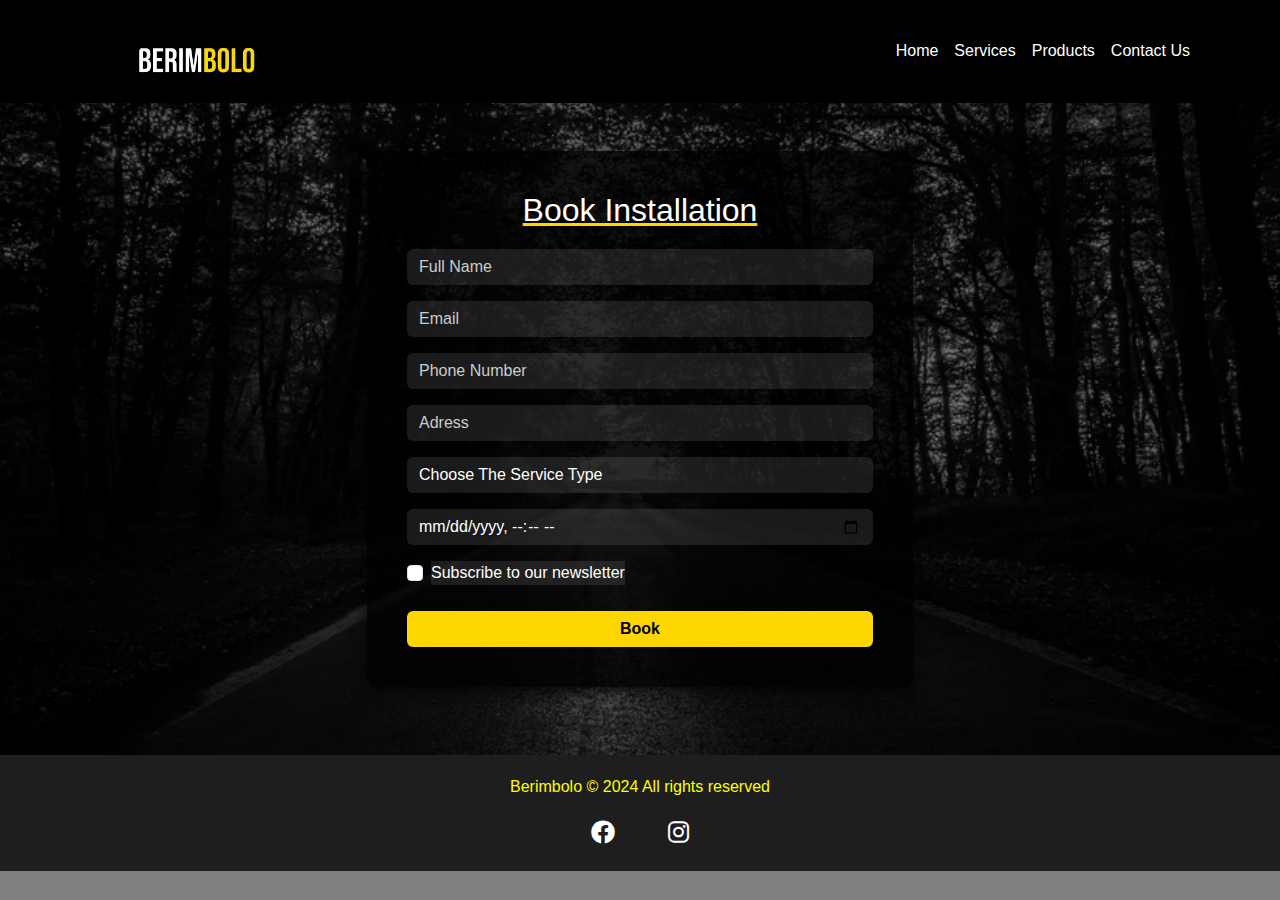
<file: BERIMBOLOV0.1/book-installation.html>
<!DOCTYPE html>
<html lang="en">
<head>
    <meta charset="UTF-8">
    <meta name="viewport" content="width=device-width, initial-scale=1.0">
    <link rel="stylesheet" href="./css/bootstrap.min.css">
    <link rel="stylesheet" href="./css/hom-style.css">
    <link rel="stylesheet" href="./css/contactus-style.css">
    <link href="https://cdnjs.cloudflare.com/ajax/libs/font-awesome/6.0.0/css/all.min.css" rel="stylesheet">
    <title>BERIMBOLO</title>
</head>
<body>

    <nav class="navbar navbar-expand-lg navbar-light bg-black">
        <div class="container">
          <a href="index.html"><img src="./imgs/BERIMBOLO logo.png" alt="BERIMBOLO_logo" width="250"></a>
          <button class="navbar-toggler" type="button" data-bs-toggle="collapse" data-bs-target="#navbarSupportedContent" aria-controls="navbarSupportedContent" aria-expanded="false" aria-label="Toggle navigation">
            <span class="navbar-toggler-icon"></span>
          </button>
    
          <div class="collapse navbar-collapse" id="navbarSupportedContent">
            <ul class="navbar-nav ms-auto">
              <li class="nav-item">
                <a class="nav-link navi nav-hover" href="index.html">Home</a>
              </li>
              <li class="nav-item">
                <a class="nav-link navi nav-hover" href="services.html">Services</a>
              </li>
              <li class="nav-item">
                <a class="nav-link navi nav-hover" href="products.html">Products</a>
              </li>
              <li class="nav-item">
                <a class="nav-link navi nav-hover" href="contact.html">Contact Us</a>
              </li>
            </ul>
          </div>
        </div>
      </nav>

      <section class="py-5">
        <div class="container">
          <div class="row justify-content-center">
            <div class="col-lg-6 col-md-8 col-sm-12">
              <div class="contact-container">
                <h1 class="text-center">Book Installation</h1>
                <form>
                  <div class="mb-3">
                    <input type="text" class="form-control" placeholder="Full Name">
                  </div>
                  <div class="mb-3">
                    <input type="email" class="form-control" placeholder="Email">
                  </div>
                  <div class="mb-3">
                    <input type="text" class="form-control" placeholder="Phone Number">
                  </div>
                  <div class="mb-3">
                    <input type="text" class="form-control" placeholder="Adress">
                  </div>
                  <div class="mb-3">
                    <select id="options" name="choice" required class="mb-3 form-control">
                      <option value="" disabled selected>Choose The Service Type <span><i class="fa-solid fa-caret-down"></i></span></option>
                      <option value="option1">Small Business</option>
                      <option value="option2">Houses</option>
                    </select>
                  </div>
                  <div class="mb-3">
                    <input type="datetime-local" name="" id="" class="form-control">
                  </div>
                  <div class="form-check mb-3">
                    <input type="checkbox" class="form-check-input" id="newsletter">
                    <label class="form-check-label" for="newsletter">Subscribe to our newsletter</label>
                  </div>


                  <button type="submit" class="btn btn-send">Book</button>
                </form>
              </div>
            </div>
          </div>
        </div>
      </section>

      <footer class="text-align: center; padding: 20px; background-color: #333; color: white;">
        <p>Berimbolo © 2024 All rights reserved</p>
        <a href="#" target="_blank" class="social-icon">
          <i class="fa-brands fa-facebook"></i>
        </a>
        <a href="#" target="_blank" class="social-icon">
          <i class="fa-brands fa-x-twitter"></i>
        </a>
        <a href="#" target="_blank" class="social-icon">
          <i class="fa-brands fa-instagram"></i>
        </a>
    
        </div>
      </footer>
    
</body>
</html>
</file>
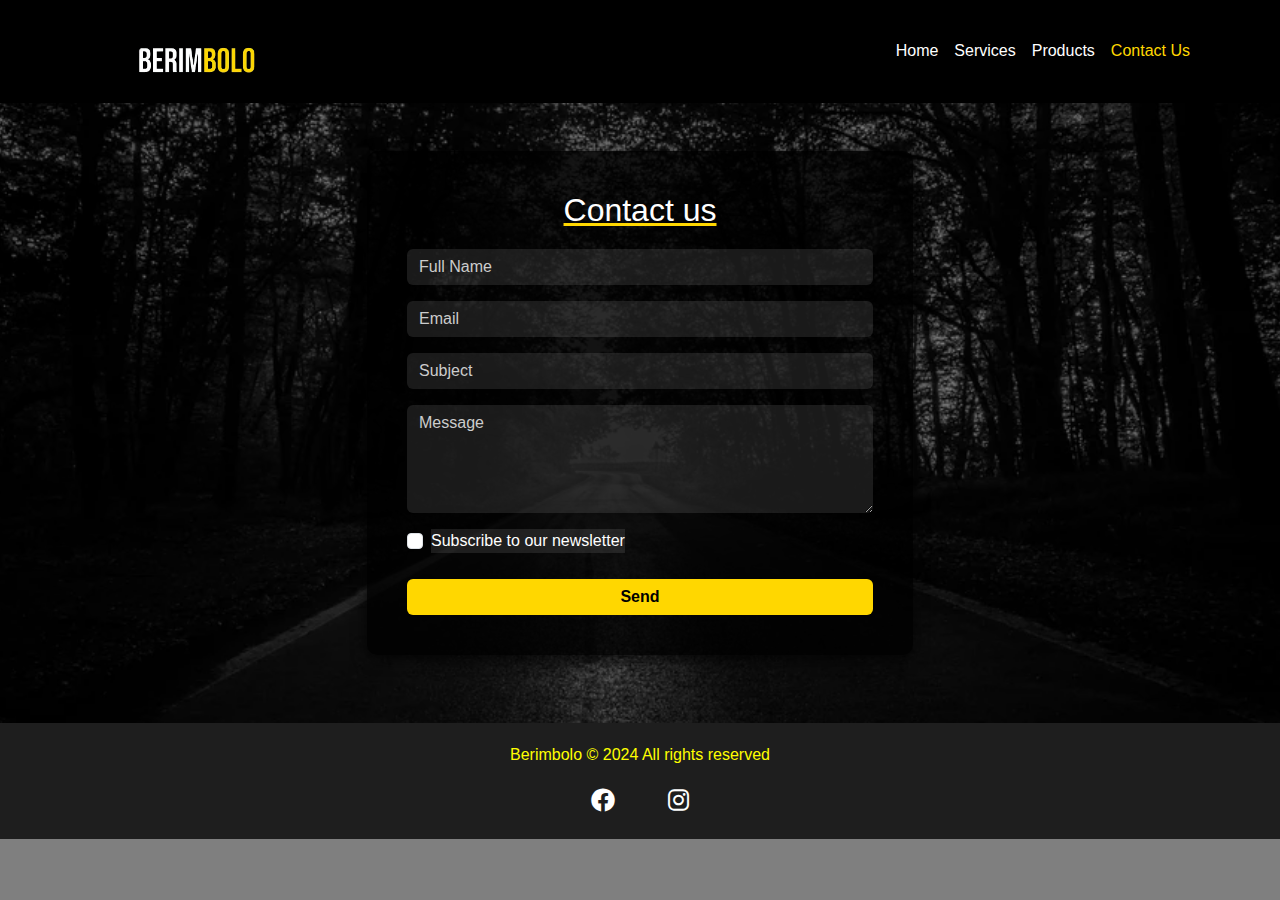
<file: BERIMBOLOV0.1/contact.html>
<!DOCTYPE html>
<html lang="en">
<head>
  <meta charset="UTF-8">
  <meta name="viewport" content="width=device-width, initial-scale=1.0">
  <title>BERIMBOLO</title>

    <link rel="stylesheet" href="./css/bootstrap.min.css">
    <link rel="stylesheet" href="./css/hom-style.css">
    <link rel="stylesheet" href="./css/contactus-style.css">
    <head>
      <link href="https://cdnjs.cloudflare.com/ajax/libs/font-awesome/6.0.0/css/all.min.css" rel="stylesheet">
    </head>
    
   
</head>
<body>


    <nav class="navbar navbar-expand-lg navbar-light bg-black">
        <div class="container">
         <a href="index.html"> <img src="./imgs/BERIMBOLO logo.png" alt="BERIMBOLO_logo" width="250"></a>
          <button class="navbar-toggler" type="button" data-bs-toggle="collapse" data-bs-target="#navbarSupportedContent" aria-controls="navbarSupportedContent" aria-expanded="false" aria-label="Toggle navigation">
            <span class="navbar-toggler-icon"></span>
          </button>
    
          <div class="collapse navbar-collapse" id="navbarSupportedContent">
            <ul class="navbar-nav ms-auto">
              <li class="nav-item">
                <a class="nav-link navi nav-hover" href="index.html">Home</a>
              </li>
              <li class="nav-item">
                <a class="nav-link navi nav-hover" href="services.html">Services</a>
              </li>
              <li class="nav-item">
                <a class="nav-link navi nav-hover" href="products.html">Products</a>
              </li>
              <li class="nav-item">
                <a class="nav-link navi nav-hover active" href="contact.html">Contact Us</a>
              </li>
            </ul>
          </div>
        </div>
      </nav>
  <!-- Contact Form Section -->
  <section class="py-5">
    <div class="container">
      <div class="row justify-content-center">
        <div class="col-lg-6 col-md-8 col-sm-12">
          <div class="contact-container">
            <h1 class="text-center">Contact us</h1>
            <form>
              <div class="mb-3">
                <input type="text" class="form-control" placeholder="Full Name">
              </div>
              <div class="mb-3">
                <input type="email" class="form-control" placeholder="Email">
              </div>
              <div class="mb-3">
                <input type="text" class="form-control" placeholder="Subject">
              </div>
              <div class="mb-3">
                <textarea class="form-control" rows="4" placeholder="Message"></textarea>
              </div>
              <div class="form-check mb-3">
                <input type="checkbox" class="form-check-input" id="newsletter">
                <label class="form-check-label" for="newsletter">Subscribe to our newsletter</label>
              </div>
              <button type="submit" class="btn btn-send">Send</button>
            </form>
          </div>
        </div>
      </div>
    </div>
  </section>

  <!-- Footer -->
  <footer class="text-align: center; padding: 20px; background-color: #333; color: white;">
    <p>Berimbolo © 2024 All rights reserved</p>
    <a href="#" target="_blank" class="social-icon">
      <i class="fa-brands fa-facebook"></i>
    </a>
    <a href="#" target="_blank" class="social-icon">
      <i class="fa-brands fa-x-twitter"></i>
    </a>
    <a href="#" target="_blank" class="social-icon">
      <i class="fa-brands fa-instagram"></i>
    </a>

    </div>
  </footer>

  <script src="https://cdn.jsdelivr.net/npm/bootstrap@5.3.0-alpha3/dist/js/bootstrap.bundle.min.js"></script>
</body>
</html>
</file>
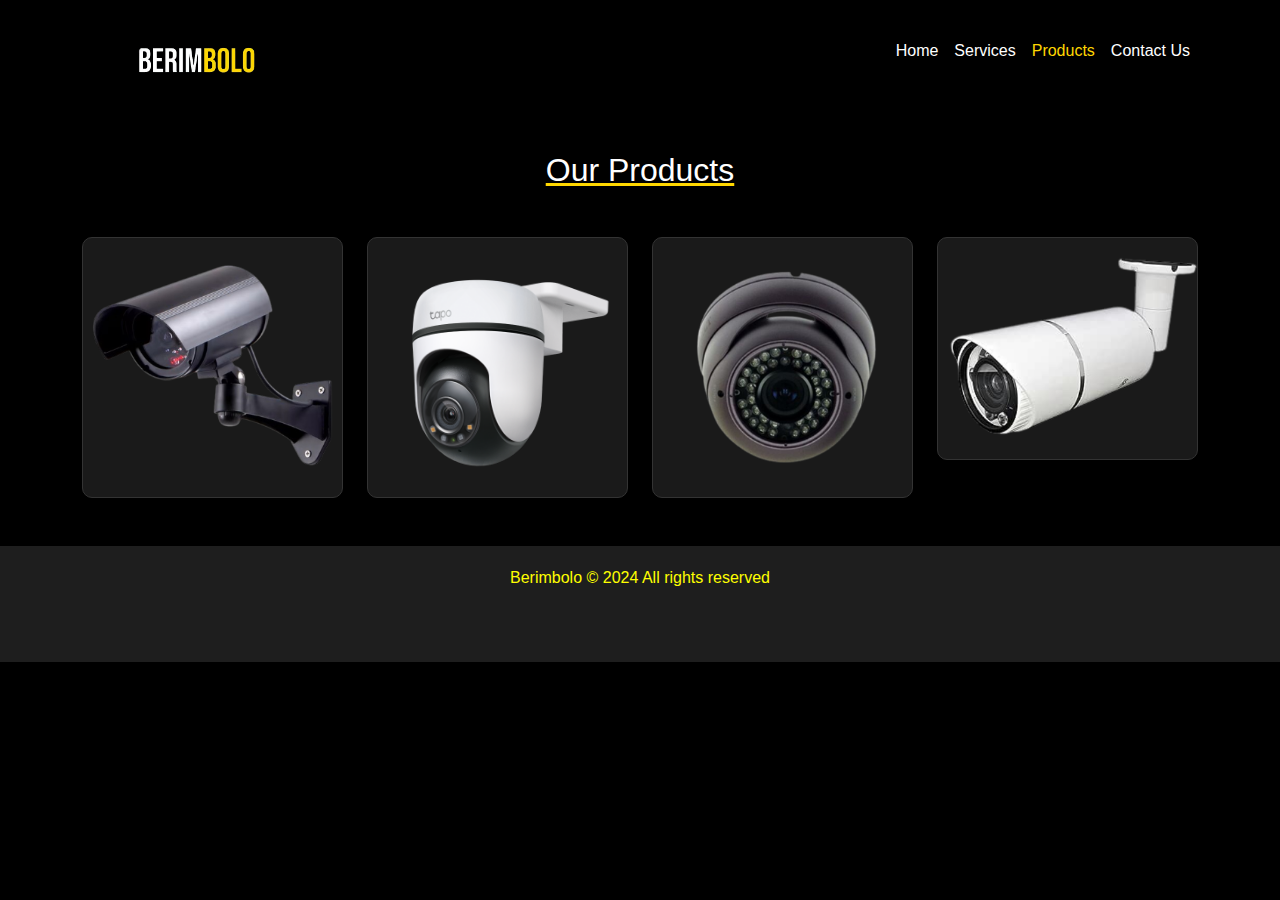
<file: BERIMBOLOV0.1/products.html>
<!DOCTYPE html>
<html lang="en">
<head>
  <meta charset="UTF-8">
  <meta name="viewport" content="width=device-width, initial-scale=1.0">
  <title>BERIMBOLO</title>

<link rel="stylesheet" href="./css/bootstrap.min.css">
  <link rel="stylesheet" href="./css/hom-style.css">
<link rel="stylesheet" href="./css/products-style.css">
</head>
<body>


  <nav class="navbar navbar-expand-lg navbar-light bg-black">
    <div class="container">
      <a href="index.html"><img src="./imgs/BERIMBOLO logo.png" alt="BERIMBOLO_logo" width="250"></a>
      <button class="navbar-toggler" type="button" data-bs-toggle="collapse" data-bs-target="#navbarSupportedContent" aria-controls="navbarSupportedContent" aria-expanded="false" aria-label="Toggle navigation">
        <span class="navbar-toggler-icon"></span>
      </button>

      <div class="collapse navbar-collapse" id="navbarSupportedContent">
        <ul class="navbar-nav ms-auto">
          <li class="nav-item">
            <a class="nav-link navi nav-hover" href="index.html">Home</a>
          </li>
          <li class="nav-item">
            <a class="nav-link navi nav-hover" href="services.html">Services</a>
          </li>
          <li class="nav-item">
            <a class="nav-link navi nav-hover active" href="products.html">Products</a>
          </li>
          <li class="nav-item">
            <a class="nav-link navi nav-hover" href="contact.html">Contact Us</a>
          </li>
        </ul>
      </div>
    </div>
  </nav>

  <div class="container my-5">
    <h1 class="text-center">Our Products</h1>
    <div class="row g-4 mt-4">
      <!-- Product 1 -->
      <div class="col-md-6 col-lg-3">
        <div class="product-card">
          <img src="./imgs/Products/bcn.png" alt="Camera 1">
          <div class="product-info">
            <h2>Soney A-300</h2>
            <p>hs-t012aa, ahd 1080p, security camera, 2.0 megapixel - black</p>
            <p class="price">129.99$</p>
          </div>
        </div>
      </div>
      <!-- Product 2 -->
      <div class="col-md-6 col-lg-3">
        <div class="product-card">
          <img src="./imgs/Products/Tapo_C500_EU_2.0_overview_2406_English_01_normal_20240620075822n.png" alt="Camera 2">
          <div class="product-info">
            <h2>Tapo</h2>
            <p>hs-t012aa, ahd 1080p, security camera, 2.0 megapixel - white</p>
            <p class="price">149.99$</p>
          </div>
        </div>
      </div>
      <!-- Product 3 -->
      <div class="col-md-6 col-lg-3">
        <div class="product-card">
          <img src="./imgs/Products/download.png" alt="Camera 3">
          <div class="product-info">
            <h2>Soney A-350</h2>
            <p>hs-t012aa, ahd 1080p, security camera, 2.0 megapixel - black</p>
            <p class="price">139.99$</p>
          </div>
        </div>
      </div>
      <!-- Product 4 -->
      <div class="col-md-6 col-lg-3">
        <div class="product-card">
          <img src="./imgs/Products/gg.png" alt="Camera 4">
          <div class="product-info">
            <h2>Camera 4</h2>
            <p>Description of Camera 4</p>
            <p class="price">159.99$</p>
          </div>
        </div>

      </div>
    </div>
  </div>
  <footer class="text-align: center; padding: 20px; background-color: #333; color: black;">
    <p>Berimbolo © 2024 All rights reserved</p>
    <a href="#" target="_blank" class="social-icon">
      <i class="fa-brands fa-facebook"></i>
    </a>
    <a href="#" target="_blank" class="social-icon">
      <i class="fa-brands fa-x-twitter"></i>
    </a>
    <a href="#" target="_blank" class="social-icon">
      <i class="fa-brands fa-instagram"></i>
    </a>

    </div>
  </footer>
  <script src="./js/bootstrap.bundle.js"></script>
</body>
</html>
</file>
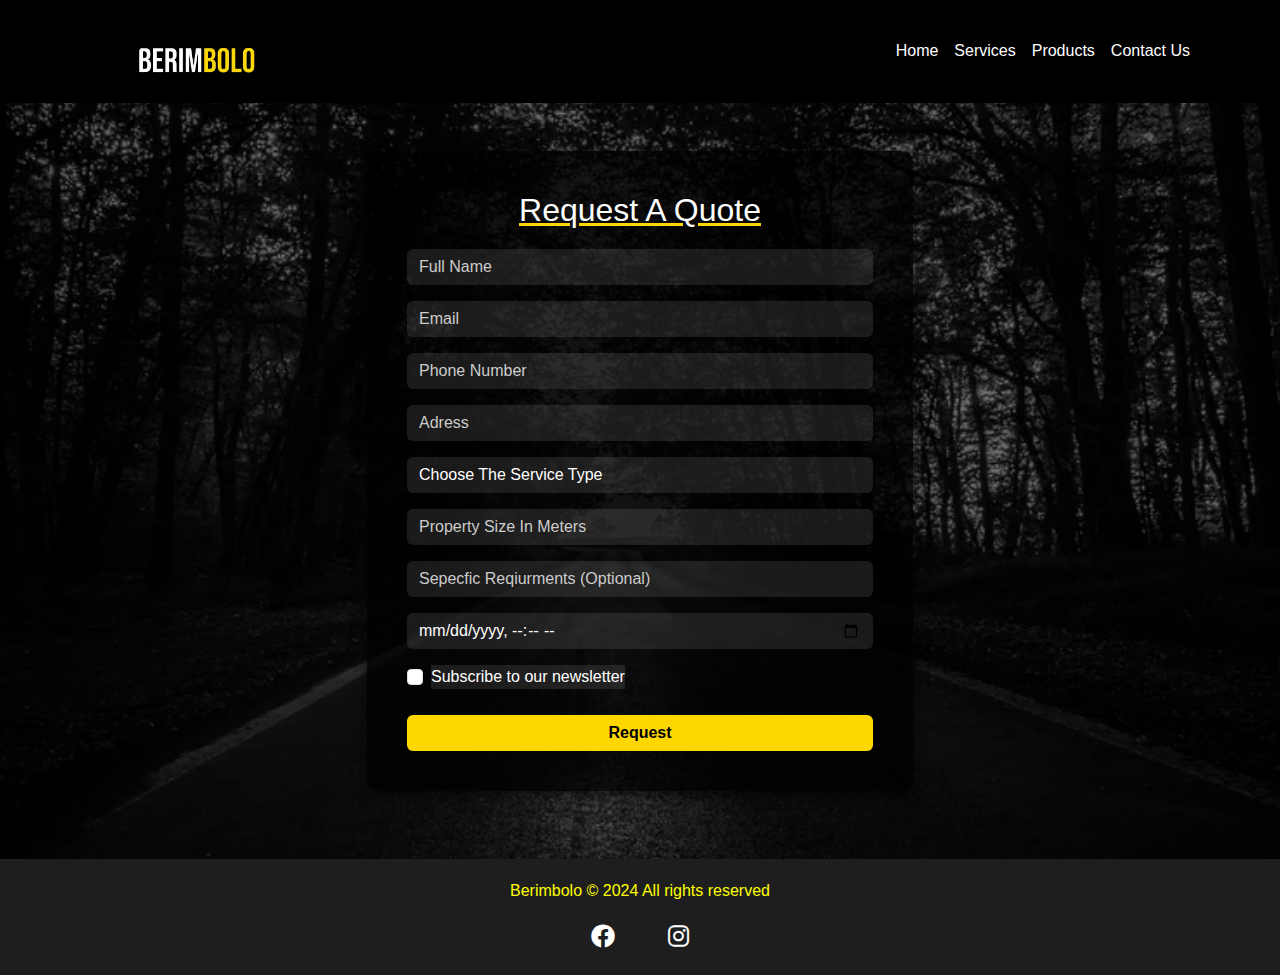
<file: BERIMBOLOV0.1/quote.html>
<!DOCTYPE html>
<html lang="en">
<head>
    <meta charset="UTF-8">
    <meta name="viewport" content="width=device-width, initial-scale=1.0">
    <link rel="stylesheet" href="./css/bootstrap.min.css">
    <link rel="stylesheet" href="./css/hom-style.css">
    <link rel="stylesheet" href="./css/contactus-style.css">
    <link href="https://cdnjs.cloudflare.com/ajax/libs/font-awesome/6.0.0/css/all.min.css" rel="stylesheet">
    <title>BERIMBOLO</title>
</head>
<body>

    <nav class="navbar navbar-expand-lg navbar-light bg-black">
        <div class="container">
         <a href="index.html"> <img src="./imgs/BERIMBOLO logo.png" alt="BERIMBOLO_logo" width="250"></a>
          <button class="navbar-toggler" type="button" data-bs-toggle="collapse" data-bs-target="#navbarSupportedContent" aria-controls="navbarSupportedContent" aria-expanded="false" aria-label="Toggle navigation">
            <span class="navbar-toggler-icon"></span>
          </button>
    
          <div class="collapse navbar-collapse" id="navbarSupportedContent">
            <ul class="navbar-nav ms-auto">
              <li class="nav-item">
                <a class="nav-link navi nav-hover" href="index.html">Home</a>
              </li>
              <li class="nav-item">
                <a class="nav-link navi nav-hover" href="services.html">Services</a>
              </li>
              <li class="nav-item">
                <a class="nav-link navi nav-hover" href="products.html">Products</a>
              </li>
              <li class="nav-item">
                <a class="nav-link navi nav-hover" href="contact.html">Contact Us</a>
              </li>
            </ul>
          </div>
        </div>
      </nav>

      <section class="py-5">
        <div class="container">
          <div class="row justify-content-center">
            <div class="col-lg-6 col-md-8 col-sm-12">
              <div class="contact-container">
                <h1 class="text-center">Request A Quote</h1>
                <form>
                  <div class="mb-3">
                    <input type="text" class="form-control" placeholder="Full Name">
                  </div>
                  <div class="mb-3">
                    <input type="email" class="form-control" placeholder="Email">
                  </div>
                  <div class="mb-3">
                    <input type="text" class="form-control" placeholder="Phone Number">
                  </div>
                  <div class="mb-3">
                    <input type="text" class="form-control" placeholder="Adress">
                  </div>
                  <div class="mb-3">
                    <select id="options" name="choice" required class="mb-3 form-control">
                      <option value="" disabled selected>Choose The Service Type <span><i class="fa-solid fa-caret-down d-inline-block"></i></span></option>
                      <option value="option1">Small Business</option>
                      <option value="option2">Houses</option>
                    </select>
                    <div>
                        <input type="number" class="form-control d-inline-block" placeholder="Property Size In Meters">
                      </div>
                  </div>
                  <div class="mb-3">
                    <input type="text" name="" id="" class="form-control" placeholder="Sepecfic Reqiurments (Optional)">
                  </div>
                  <div class="mb-3">
                    <input type="datetime-local" name="" id="" class="form-control">
                  </div>
                  <div class="form-check mb-3">
                    <input type="checkbox" class="form-check-input" id="newsletter">
                    <label class="form-check-label" for="newsletter">Subscribe to our newsletter</label>
                  </div>


                  <button type="submit" class="btn btn-send">Request</button>
                </form>
              </div>
            </div>
          </div>
        </div>
      </section>

      <footer class="text-align: center; padding: 20px; background-color: #333; color: white;">
        <p>Berimbolo © 2024 All rights reserved</p>
        <a href="#" target="_blank" class="social-icon">
          <i class="fa-brands fa-facebook"></i>
        </a>
        <a href="#" target="_blank" class="social-icon">
          <i class="fa-brands fa-x-twitter"></i>
        </a>
        <a href="#" target="_blank" class="social-icon">
          <i class="fa-brands fa-instagram"></i>
        </a>
    
        </div>
      </footer>
    
</body>
</html>
</file>
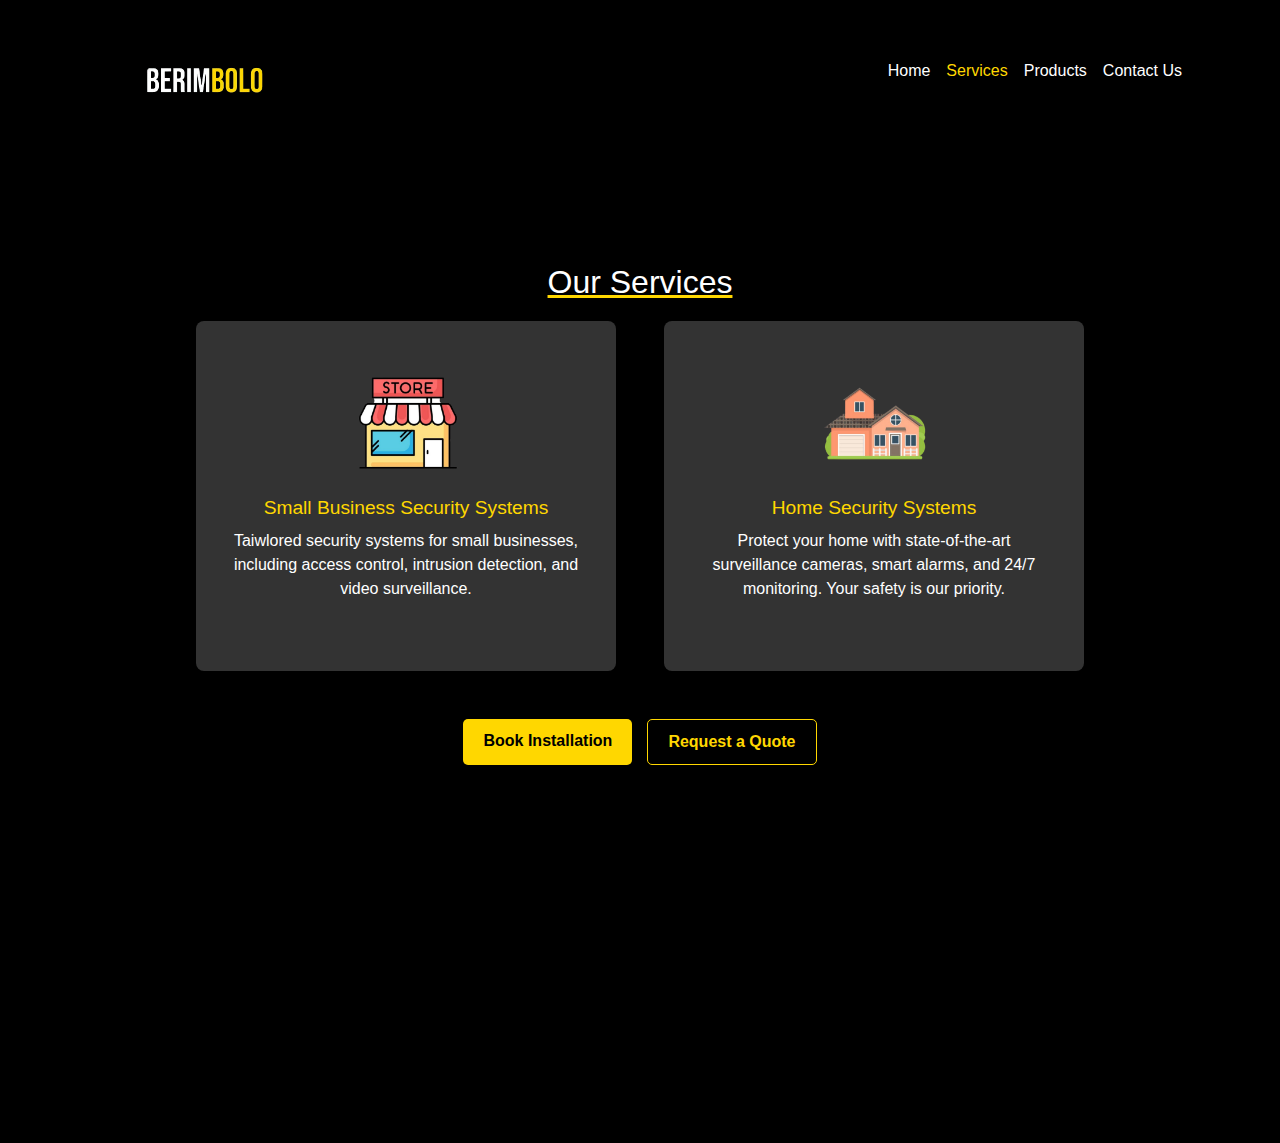
<file: BERIMBOLOV0.1/services.html>
<!DOCTYPE html>
<html lang="en">
<head>
    <meta charset="UTF-8">
    <meta name="viewport" content="width=device-width, initial-scale=1.0">
    <link rel="stylesheet" href="./css/bootstrap.min.css">
    <link rel="stylesheet" href="./css/hom-style.css">
    <link rel="stylesheet" href="./css/services-style.css">
    <title>BERIMBOLO</title>
</head>
<body>
    <nav class="navbar navbar-expand-lg navbar-light bg-black">
        <div class="container">
         <a href="index.html"> <img src="./imgs/BERIMBOLO logo.png" alt="BERIMBOLO_logo" width="250"></a>
          <button class="navbar-toggler" type="button" data-bs-toggle="collapse" data-bs-target="#navbarSupportedContent" aria-controls="navbarSupportedContent" aria-expanded="false" aria-label="Toggle navigation">
            <span class="navbar-toggler-icon"></span>
          </button>
    
          <div class="collapse navbar-collapse" id="navbarSupportedContent">
            <ul class="navbar-nav ms-auto">
              <li class="nav-item">
                <a class="nav-link navi nav-hover" href="index.html">Home</a>
              </li>
              <li class="nav-item">
                <a class="nav-link navi nav-hover active" href="services.html">Services</a>
              </li>
              <li class="nav-item">
                <a class="nav-link navi nav-hover" href="products.html">Products</a>
              </li>
              <li class="nav-item">
                <a class="nav-link navi nav-hover" href="contact.html">Contact Us</a>
              </li>
            </ul>
          </div>
        </div>
      </nav>

      <main>
        

  <div class="container">
    <h1>Our Services</h1>
    <div class="row gap-5 justify-content-center">
      <!-- Card 1 -->
      <div class="col-lg-5">
        <img src="./imgs/Services/depositphotos_358692326-stock-illustration-convenience-store-rgb-color-icon-removebg-preview.png" alt="Small Business Icon" class="img-fluid h-50">
        <h2>Small Business Security Systems</h2>
        <p>Taiwlored security systems for small businesses, including access control, intrusion detection, and video surveillance.</p>
      </div>
      <!-- Card 2 -->
      <div class="col-lg-5">
        <img src="./imgs/Services/istockphoto-1207021262-612x612-removebg-preview.png" alt="Home Security Icon" class="img-fluid h-50">
        <h2>Home Security Systems</h2>
        <p>Protect your home with state-of-the-art surveillance cameras, smart alarms, and 24/7 monitoring. Your safety is our priority.</p>
      </div>
    </div>

      <div class="buttons m-5">
        <a href="book-installation.html" class="btn-yellow">Book Installation</a>
        <a href="quote.html" class="btn-black">Request a Quote</a>
      </div>



 


  <script src="./js/bootstrap.bundle.js"></script>

          
          
      </main>

      
</body>
</html>
</file>
<file: BERIMBOLOV0.1/css/hom-style.css>
body{
    background-color: black;
    color: white;
}

.navi{
    color: white;
}



.nav-link.active {
    color: #FFD700 !important; 
  }

.nav-item.active {
    color: #FFD700 !important; 
  }

 
.nav-link:hover {
    color: #FFD700; 
  }

  header {
    position: relative;
    display: flex;
    background: 
      linear-gradient(to right, rgba(0, 0, 0, 0.5), rgba(0, 0, 0, 0.5)),
      url("../imgs/IK10-removebg-preview.png");
    background-size: cover;
    background-position: center; 
    height: 60vh;
    width: 80%;
    margin: 0 auto;
    text-align: center;
    justify-content: center;
    align-items: center;
    margin-bottom: 50px;
  }

.tag{
    position: absolute;
    top: 67%; 
    left: 50%; 
    transform: translate(-50%, -50%);
    font-size: 20px;
    color: white;
    
}

span{
    color: #FFD700;
}

.btn-book{
    background-color: #FFD700;
}

.btn-book:hover{
    background-color: #f7dd48;
    color: black;
}

.btn-req{
    background: transparent;
    border:solid 1px #FFD700;
    color: white;
}

.btn-req:hover{
    background-color: #FFD700;
    color: black;
}

.btn{
    margin-top: 10px;
    margin-right: 15px;
}

body {
  font-family: Arial, sans-serif;
  background: #000;
  color: #fff;
}

.slider{
  width: 400px;
  max-width: 100vw;
  height: 400px;
  margin: auto;
  position: relative;
  overflow: hidden;
}
.slider .list{
  position: absolute;
  width: max-content;
  height: 100%;
  left: 0;
  top: 0;
  display: flex;
  transition: 1s;
}
.slider .list img{
  width: 400px;
  max-width: 100vw;
  height: 100%;
  object-fit: cover;
}
.slider .buttons{
  position: absolute;
  top: 45%;
  left: 5%;
  width: 90%;
  display: flex;
  justify-content: space-between;
}
.slider .buttons button{
  width: 50px;
  height: 50px;
  border-radius: 50%;
  background-color: #FFD700;
  color: black;
  border: none;
  font-family: monospace;
  font-weight: bold;
}
.slider .dots{
  position: absolute;
  bottom: 10px;
  left: 0;
  color: #FFD700;
  width: 100%;
  margin: 0;
  padding: 0;
  display: flex;
  justify-content: center;
}
.slider .dots li{
  list-style: none;
  width: 10px;
  height: 10px;
  background-color: #FFD700;
  margin: 10px;
  border-radius: 20px;
  transition: 0.5s;
  cursor: pointer;
}
.slider .dots li.active{
  width: 30px;
}
@media screen and (max-width: 768px){
  .slider{
      height: 400px;
  }
}

.products-btn{
  text-align: center;
}

  footer {
    background-color: #1E1E1E !important;
    color: yellow !important;
    padding: 20px;
    text-align: center;
    margin-top: 20px;
  }
  .social-icon {
    margin: 0 10px;
    text-decoration: none;
    color: white;
    font-size: 24px;
    transition: color 0.3s ease, transform 0.3s ease;
  }
  .social-icon:hover {
    color: #FFD700; 
    transform: scale(1.2);
  }

  .buttons {
    display: flex;
    justify-content: center;
    gap: 15px;
    margin-top: 15px;
  }
  
  .btn-yellow {
    background-color: #ffd700;
    color: #000;
    padding: 10px 20px;
    border: none;
    border-radius: 5px;
    cursor: pointer;
    font-weight: bold;
    transition: background-color 0.3s;
    text-decoration: none;
  }
  
  .btn-yellow:hover {
    background-color: #e5c200;
  }
  
  .btn-black {
    background-color: #000;
    color: #ffd700;
    padding: 10px 20px;
    border: 1px solid #ffd700;
    border-radius: 5px;
    cursor: pointer;
    font-weight: bold;
    transition: background-color 0.3s;
    text-decoration: none;
  }
  
  .btn-black:hover {
    background-color: #222;
  }
</file>
<file: BERIMBOLOV0.1/css/contactus-style.css>
body {
    margin: 0;
    padding: 0;
    background:  linear-gradient(to right, rgba(0, 0, 0, 0.5), rgba(0, 0, 0, 0.5)), url('../imgs/dark-road-3840-x-2400-wallpaper-0mz2gk49028n6e6p.jpg') no-repeat center center/cover;
    color: white;
    font-family: Arial, sans-serif;
  }

  h1 {
    margin-bottom: 20px;
    font-size: 2rem;
    color: #fff;
    text-decoration: underline;
    text-decoration-color: #ffd700;
  }

  .contact-container {
    background-color: rgba(0, 0, 0, 0.8);
    padding: 40px;
    border-radius: 10px;
    box-shadow: 0 4px 15px rgba(0, 0, 0, 0.7);
  }

  .form-control, .form-check-label {
    background-color: rgba(255, 255, 255, 0.1);
    border: none;
    color: white;
  }

  .form-control::placeholder {
    color: #ccc;
  }

  .form-control:focus {
    box-shadow: none;
    border: 1px solid yellow;
  }

  .btn-send {
    background-color: #ffd700;
    color: black;
    border: none;
    width: 100%;
    font-weight: bold;
  }

  .btn-send:hover {
    background-color: gold;
  }

  footer {
    background-color: #f1f1f1;
    color: black;
    text-align: center;
    padding: 20px 0;
    bottom: 0;
  }

  footer .social-icons a {
    margin: 0 10px;
    color: black;
    font-size: 1.5rem;
    text-decoration: none;
  }

  footer .social-icons a:hover {
    color: gray;
  }
</file>
<file: BERIMBOLOV0.1/css/products-style.css>
body {
  background-color: black;
  color: white;
}

h1 {
  margin-bottom: 20px;
  font-size: 2rem;
  color: #fff;
  text-decoration: underline;
  text-decoration-color: #ffd700;
}

.product-card {
  position: relative;
  overflow: hidden;
  background-color: #1a1a1a;
  border: 1px solid #333;
  border-radius: 10px;
  text-align: center;
  transition: transform 0.3s ease, box-shadow 0.3s ease;
}

.product-card:hover {
  transform: translateY(-10px);
  box-shadow: 0 4px 15px #ffd700;
}

.product-card img {
  max-width: 100%;
  border-radius: 10px;
  transition: opacity 0.3s ease;
}

.product-info {
  position: absolute;
  top: 100%;
  left: 0;
  width: 100%;
  height: 100%;
  background: rgba(0, 0, 0, 0.8);
  color: white;
  padding: 20px;
  text-align: center;
  transition: top 0.3s ease;
}

.product-card:hover img {
  opacity: 0.7;
}

.product-card:hover .product-info {
  top: 0;
}

.price {
  color: green;
  font-weight: bold;
}
</file>
<file: BERIMBOLOV0.1/css/services-style.css>
main{
    display: flex;
    justify-content: center;
    align-content: center;
    text-align: center;
    height: 100vh;
    width: 80%;
    margin: auto;
    margin-top: 100px;
    gap: 100px;
}

.card{
    background-color: #1E1E1E;
    color: white;
    width: 500px;
   
}

.card img{
    width: 200px;
    width: 80%;
    margin: auto;
   
}

.card-title{
    color: #FFD700;
}


/* General Styles */
body {
    font-family: Arial, sans-serif;
    margin: 0;
    padding: 0;
    background-color: #000;
    color: #fff;
    text-align: center;
  }
  
  .container {
    padding: 20px;
    gap: 10px;
  }
  
  h1 {
    margin-bottom: 20px;
    font-size: 2rem;
    color: #fff;
    text-decoration: underline;
    text-decoration-color: #ffd700;
  }
  
  /* .card-container {
    display: grid;
    gap: 100px;
    grid-template-columns: repeat(auto-fit, minmax(300px, 1fr));
    margin-bottom: 20px;
    padding: 10px;
  } */
  
  .col-lg-5 {
    background-color: #333;
    border-radius: 8px;
    padding: 30px;
    box-shadow: 0 4px 6px rgba(0, 0, 0, 0.2);
    text-align: center;
    height: 350px;
  }
  
  .card .icon {
    max-width: 80px;
    margin-bottom: 15px;
  }
  
   h2 {
    color: #ffd700;
    margin-bottom: 10px;
    font-size: 1.2rem;
  }
  
  .card p {
    font-size: 0.9rem;
    color: #ddd;
  }
  
  /* Buttons */
  .buttons {
    display: flex;
    justify-content: center;
    gap: 15px;
  }
  
  .btn-yellow {
    background-color: #ffd700;
    color: #000;
    padding: 10px 20px;
    border: none;
    border-radius: 5px;
    cursor: pointer;
    font-weight: bold;
    transition: background-color 0.3s;
  }
  
  .btn-yellow:hover {
    background-color: #e5c200;
  }
  
  .btn-black {
    background-color: #000;
    color: #ffd700;
    padding: 10px 20px;
    border: 1px solid #ffd700;
    border-radius: 5px;
    cursor: pointer;
    font-weight: bold;
    transition: background-color 0.3s;
  }
  
  .btn-black:hover {
    background-color: #222;
  }
  
  /* Responsive Design */
  @media (max-width: 768px) {
    .card-container {
      grid-template-columns: 1fr;
    }
  
    .buttons {
      flex-direction: column;
      gap: 10px;
    }
  }
</file>
